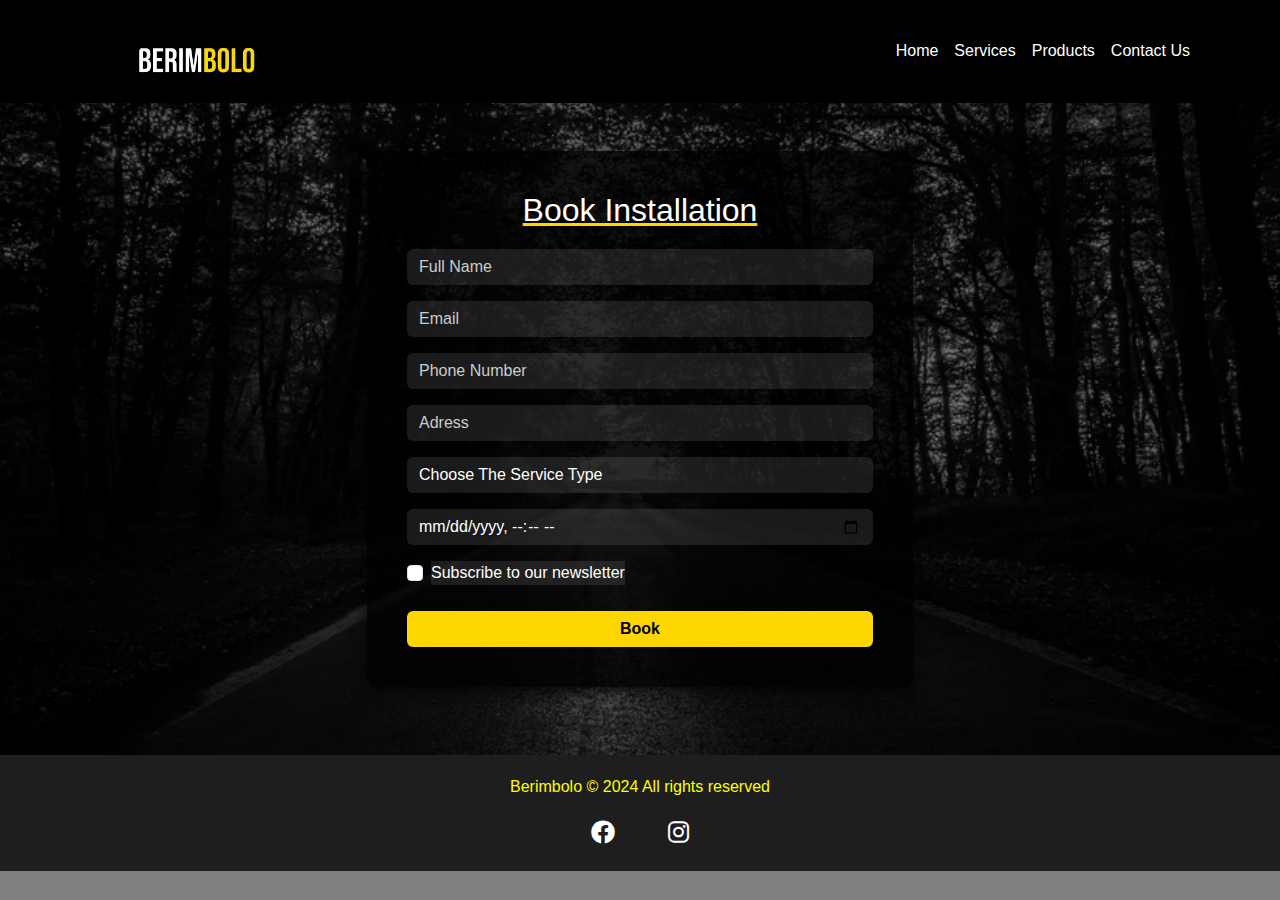
<file: BERIMBOLOV0.1/book-installation.html>
<!DOCTYPE html>
<html lang="en">
<head>
    <meta charset="UTF-8">
    <meta name="viewport" content="width=device-width, initial-scale=1.0">
    <link rel="stylesheet" href="./css/bootstrap.min.css">
    <link rel="stylesheet" href="./css/hom-style.css">
    <link rel="stylesheet" href="./css/contactus-style.css">
    <link href="https://cdnjs.cloudflare.com/ajax/libs/font-awesome/6.0.0/css/all.min.css" rel="stylesheet">
    <title>BERIMBOLO</title>
</head>
<body>

    <nav class="navbar navbar-expand-lg navbar-light bg-black">
        <div class="container">
          <a href="index.html"><img src="./imgs/BERIMBOLO logo.png" alt="BERIMBOLO_logo" width="250"></a>
          <button class="navbar-toggler" type="button" data-bs-toggle="collapse" data-bs-target="#navbarSupportedContent" aria-controls="navbarSupportedContent" aria-expanded="false" aria-label="Toggle navigation">
            <span class="navbar-toggler-icon"></span>
          </button>
    
          <div class="collapse navbar-collapse" id="navbarSupportedContent">
            <ul class="navbar-nav ms-auto">
              <li class="nav-item">
                <a class="nav-link navi nav-hover" href="index.html">Home</a>
              </li>
              <li class="nav-item">
                <a class="nav-link navi nav-hover" href="services.html">Services</a>
              </li>
              <li class="nav-item">
                <a class="nav-link navi nav-hover" href="products.html">Products</a>
              </li>
              <li class="nav-item">
                <a class="nav-link navi nav-hover" href="contact.html">Contact Us</a>
              </li>
            </ul>
          </div>
        </div>
      </nav>

      <section class="py-5">
        <div class="container">
          <div class="row justify-content-center">
            <div class="col-lg-6 col-md-8 col-sm-12">
              <div class="contact-container">
                <h1 class="text-center">Book Installation</h1>
                <form>
                  <div class="mb-3">
                    <input type="text" class="form-control" placeholder="Full Name">
                  </div>
                  <div class="mb-3">
                    <input type="email" class="form-control" placeholder="Email">
                  </div>
                  <div class="mb-3">
                    <input type="text" class="form-control" placeholder="Phone Number">
                  </div>
                  <div class="mb-3">
                    <input type="text" class="form-control" placeholder="Adress">
                  </div>
                  <div class="mb-3">
                    <select id="options" name="choice" required class="mb-3 form-control">
                      <option value="" disabled selected>Choose The Service Type <span><i class="fa-solid fa-caret-down"></i></span></option>
                      <option value="option1">Small Business</option>
                      <option value="option2">Houses</option>
                    </select>
                  </div>
                  <div class="mb-3">
                    <input type="datetime-local" name="" id="" class="form-control">
                  </div>
                  <div class="form-check mb-3">
                    <input type="checkbox" class="form-check-input" id="newsletter">
                    <label class="form-check-label" for="newsletter">Subscribe to our newsletter</label>
                  </div>


                  <button type="submit" class="btn btn-send">Book</button>
                </form>
              </div>
            </div>
          </div>
        </div>
      </section>

      <footer class="text-align: center; padding: 20px; background-color: #333; color: white;">
        <p>Berimbolo © 2024 All rights reserved</p>
        <a href="#" target="_blank" class="social-icon">
          <i class="fa-brands fa-facebook"></i>
        </a>
        <a href="#" target="_blank" class="social-icon">
          <i class="fa-brands fa-x-twitter"></i>
        </a>
        <a href="#" target="_blank" class="social-icon">
          <i class="fa-brands fa-instagram"></i>
        </a>
    
        </div>
      </footer>
    
</body>
</html>
</file>
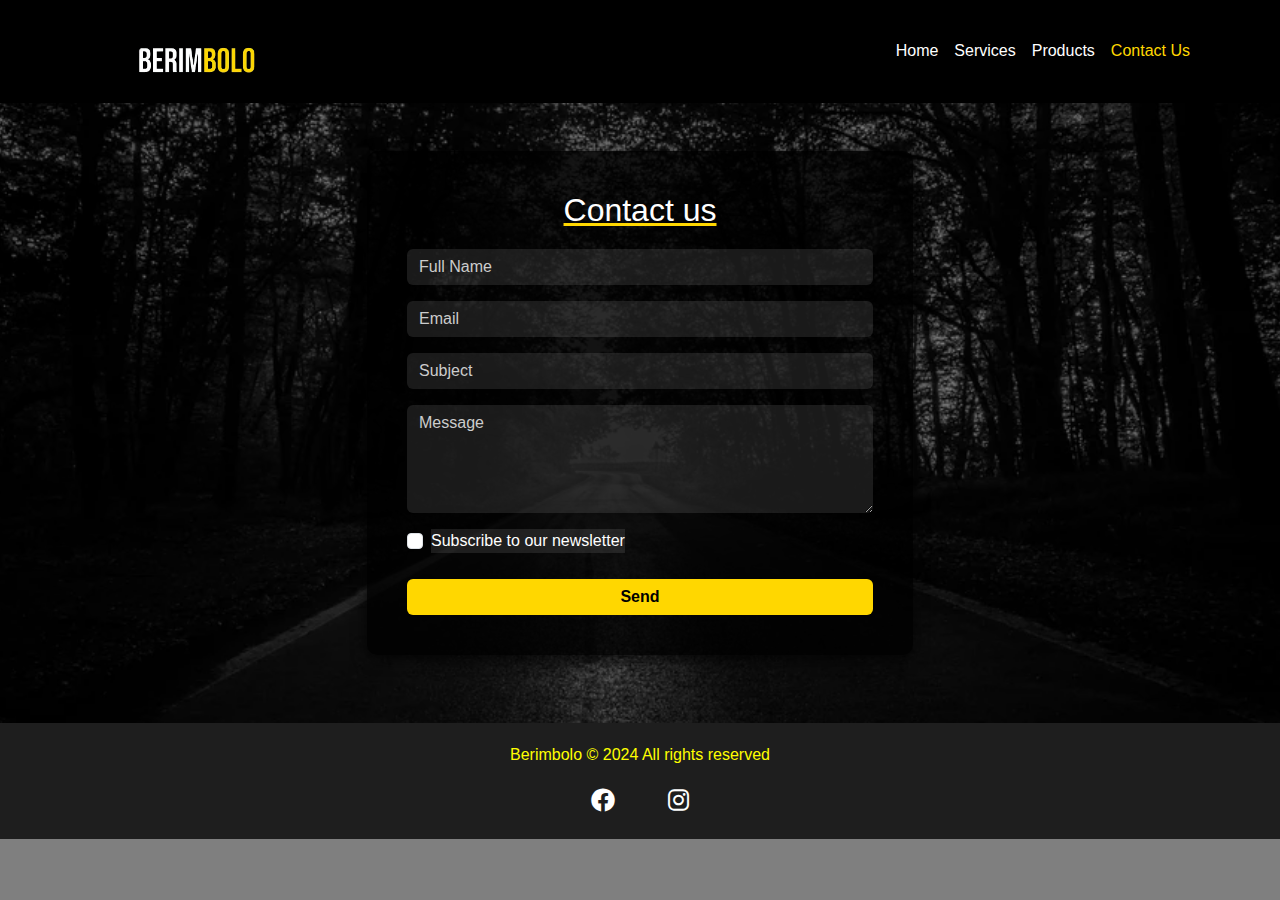
<file: BERIMBOLOV0.1/contact.html>
<!DOCTYPE html>
<html lang="en">
<head>
  <meta charset="UTF-8">
  <meta name="viewport" content="width=device-width, initial-scale=1.0">
  <title>BERIMBOLO</title>

    <link rel="stylesheet" href="./css/bootstrap.min.css">
    <link rel="stylesheet" href="./css/hom-style.css">
    <link rel="stylesheet" href="./css/contactus-style.css">
    <head>
      <link href="https://cdnjs.cloudflare.com/ajax/libs/font-awesome/6.0.0/css/all.min.css" rel="stylesheet">
    </head>
    
   
</head>
<body>


    <nav class="navbar navbar-expand-lg navbar-light bg-black">
        <div class="container">
         <a href="index.html"> <img src="./imgs/BERIMBOLO logo.png" alt="BERIMBOLO_logo" width="250"></a>
          <button class="navbar-toggler" type="button" data-bs-toggle="collapse" data-bs-target="#navbarSupportedContent" aria-controls="navbarSupportedContent" aria-expanded="false" aria-label="Toggle navigation">
            <span class="navbar-toggler-icon"></span>
          </button>
    
          <div class="collapse navbar-collapse" id="navbarSupportedContent">
            <ul class="navbar-nav ms-auto">
              <li class="nav-item">
                <a class="nav-link navi nav-hover" href="index.html">Home</a>
              </li>
              <li class="nav-item">
                <a class="nav-link navi nav-hover" href="services.html">Services</a>
              </li>
              <li class="nav-item">
                <a class="nav-link navi nav-hover" href="products.html">Products</a>
              </li>
              <li class="nav-item">
                <a class="nav-link navi nav-hover active" href="contact.html">Contact Us</a>
              </li>
            </ul>
          </div>
        </div>
      </nav>
  <!-- Contact Form Section -->
  <section class="py-5">
    <div class="container">
      <div class="row justify-content-center">
        <div class="col-lg-6 col-md-8 col-sm-12">
          <div class="contact-container">
            <h1 class="text-center">Contact us</h1>
            <form>
              <div class="mb-3">
                <input type="text" class="form-control" placeholder="Full Name">
              </div>
              <div class="mb-3">
                <input type="email" class="form-control" placeholder="Email">
              </div>
              <div class="mb-3">
                <input type="text" class="form-control" placeholder="Subject">
              </div>
              <div class="mb-3">
                <textarea class="form-control" rows="4" placeholder="Message"></textarea>
              </div>
              <div class="form-check mb-3">
                <input type="checkbox" class="form-check-input" id="newsletter">
                <label class="form-check-label" for="newsletter">Subscribe to our newsletter</label>
              </div>
              <button type="submit" class="btn btn-send">Send</button>
            </form>
          </div>
        </div>
      </div>
    </div>
  </section>

  <!-- Footer -->
  <footer class="text-align: center; padding: 20px; background-color: #333; color: white;">
    <p>Berimbolo © 2024 All rights reserved</p>
    <a href="#" target="_blank" class="social-icon">
      <i class="fa-brands fa-facebook"></i>
    </a>
    <a href="#" target="_blank" class="social-icon">
      <i class="fa-brands fa-x-twitter"></i>
    </a>
    <a href="#" target="_blank" class="social-icon">
      <i class="fa-brands fa-instagram"></i>
    </a>

    </div>
  </footer>

  <script src="https://cdn.jsdelivr.net/npm/bootstrap@5.3.0-alpha3/dist/js/bootstrap.bundle.min.js"></script>
</body>
</html>
</file>
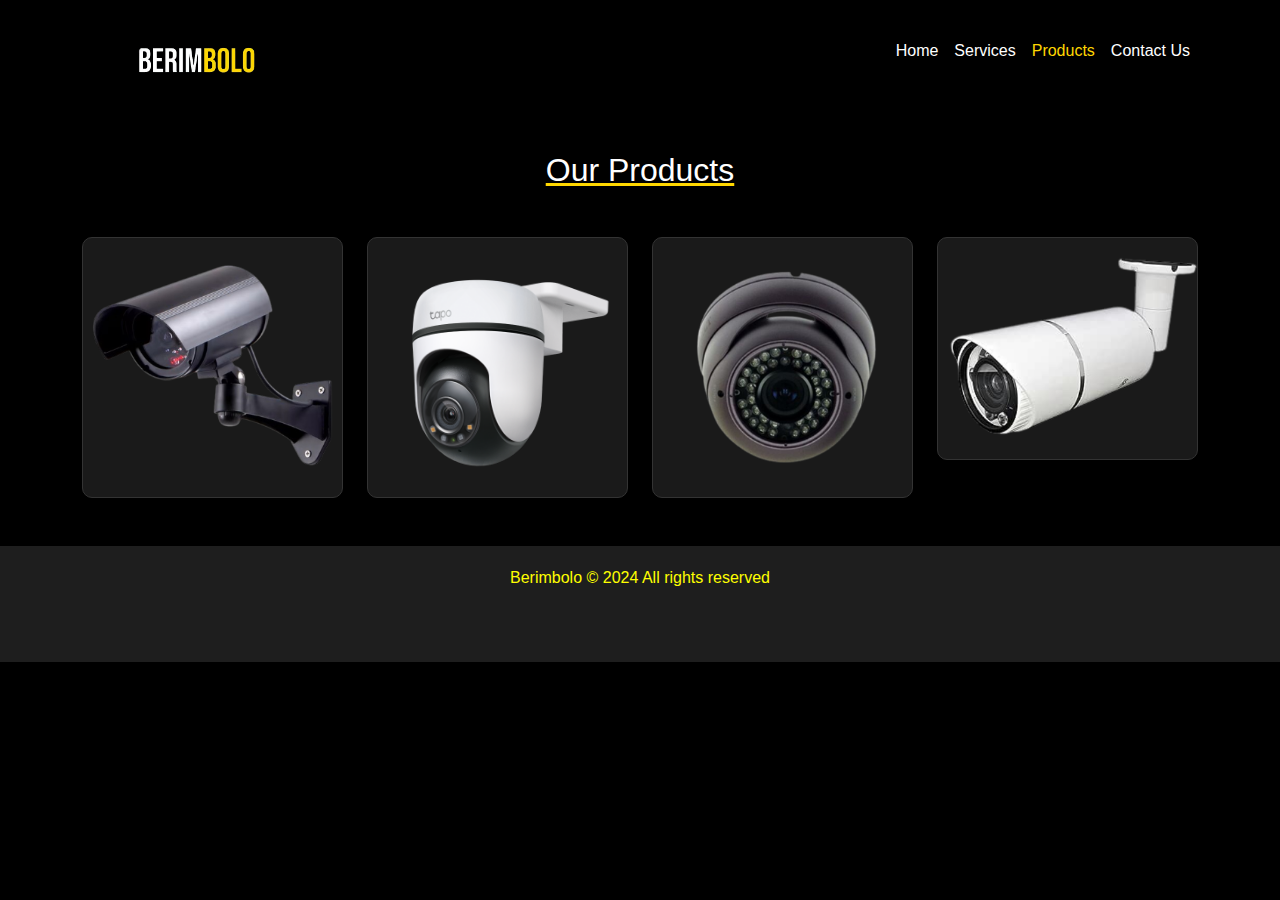
<file: BERIMBOLOV0.1/products.html>
<!DOCTYPE html>
<html lang="en">
<head>
  <meta charset="UTF-8">
  <meta name="viewport" content="width=device-width, initial-scale=1.0">
  <title>BERIMBOLO</title>

<link rel="stylesheet" href="./css/bootstrap.min.css">
  <link rel="stylesheet" href="./css/hom-style.css">
<link rel="stylesheet" href="./css/products-style.css">
</head>
<body>


  <nav class="navbar navbar-expand-lg navbar-light bg-black">
    <div class="container">
      <a href="index.html"><img src="./imgs/BERIMBOLO logo.png" alt="BERIMBOLO_logo" width="250"></a>
      <button class="navbar-toggler" type="button" data-bs-toggle="collapse" data-bs-target="#navbarSupportedContent" aria-controls="navbarSupportedContent" aria-expanded="false" aria-label="Toggle navigation">
        <span class="navbar-toggler-icon"></span>
      </button>

      <div class="collapse navbar-collapse" id="navbarSupportedContent">
        <ul class="navbar-nav ms-auto">
          <li class="nav-item">
            <a class="nav-link navi nav-hover" href="index.html">Home</a>
          </li>
          <li class="nav-item">
            <a class="nav-link navi nav-hover" href="services.html">Services</a>
          </li>
          <li class="nav-item">
            <a class="nav-link navi nav-hover active" href="products.html">Products</a>
          </li>
          <li class="nav-item">
            <a class="nav-link navi nav-hover" href="contact.html">Contact Us</a>
          </li>
        </ul>
      </div>
    </div>
  </nav>

  <div class="container my-5">
    <h1 class="text-center">Our Products</h1>
    <div class="row g-4 mt-4">
      <!-- Product 1 -->
      <div class="col-md-6 col-lg-3">
        <div class="product-card">
          <img src="./imgs/Products/bcn.png" alt="Camera 1">
          <div class="product-info">
            <h2>Soney A-300</h2>
            <p>hs-t012aa, ahd 1080p, security camera, 2.0 megapixel - black</p>
            <p class="price">129.99$</p>
          </div>
        </div>
      </div>
      <!-- Product 2 -->
      <div class="col-md-6 col-lg-3">
        <div class="product-card">
          <img src="./imgs/Products/Tapo_C500_EU_2.0_overview_2406_English_01_normal_20240620075822n.png" alt="Camera 2">
          <div class="product-info">
            <h2>Tapo</h2>
            <p>hs-t012aa, ahd 1080p, security camera, 2.0 megapixel - white</p>
            <p class="price">149.99$</p>
          </div>
        </div>
      </div>
      <!-- Product 3 -->
      <div class="col-md-6 col-lg-3">
        <div class="product-card">
          <img src="./imgs/Products/download.png" alt="Camera 3">
          <div class="product-info">
            <h2>Soney A-350</h2>
            <p>hs-t012aa, ahd 1080p, security camera, 2.0 megapixel - black</p>
            <p class="price">139.99$</p>
          </div>
        </div>
      </div>
      <!-- Product 4 -->
      <div class="col-md-6 col-lg-3">
        <div class="product-card">
          <img src="./imgs/Products/gg.png" alt="Camera 4">
          <div class="product-info">
            <h2>Camera 4</h2>
            <p>Description of Camera 4</p>
            <p class="price">159.99$</p>
          </div>
        </div>

      </div>
    </div>
  </div>
  <footer class="text-align: center; padding: 20px; background-color: #333; color: black;">
    <p>Berimbolo © 2024 All rights reserved</p>
    <a href="#" target="_blank" class="social-icon">
      <i class="fa-brands fa-facebook"></i>
    </a>
    <a href="#" target="_blank" class="social-icon">
      <i class="fa-brands fa-x-twitter"></i>
    </a>
    <a href="#" target="_blank" class="social-icon">
      <i class="fa-brands fa-instagram"></i>
    </a>

    </div>
  </footer>
  <script src="./js/bootstrap.bundle.js"></script>
</body>
</html>
</file>
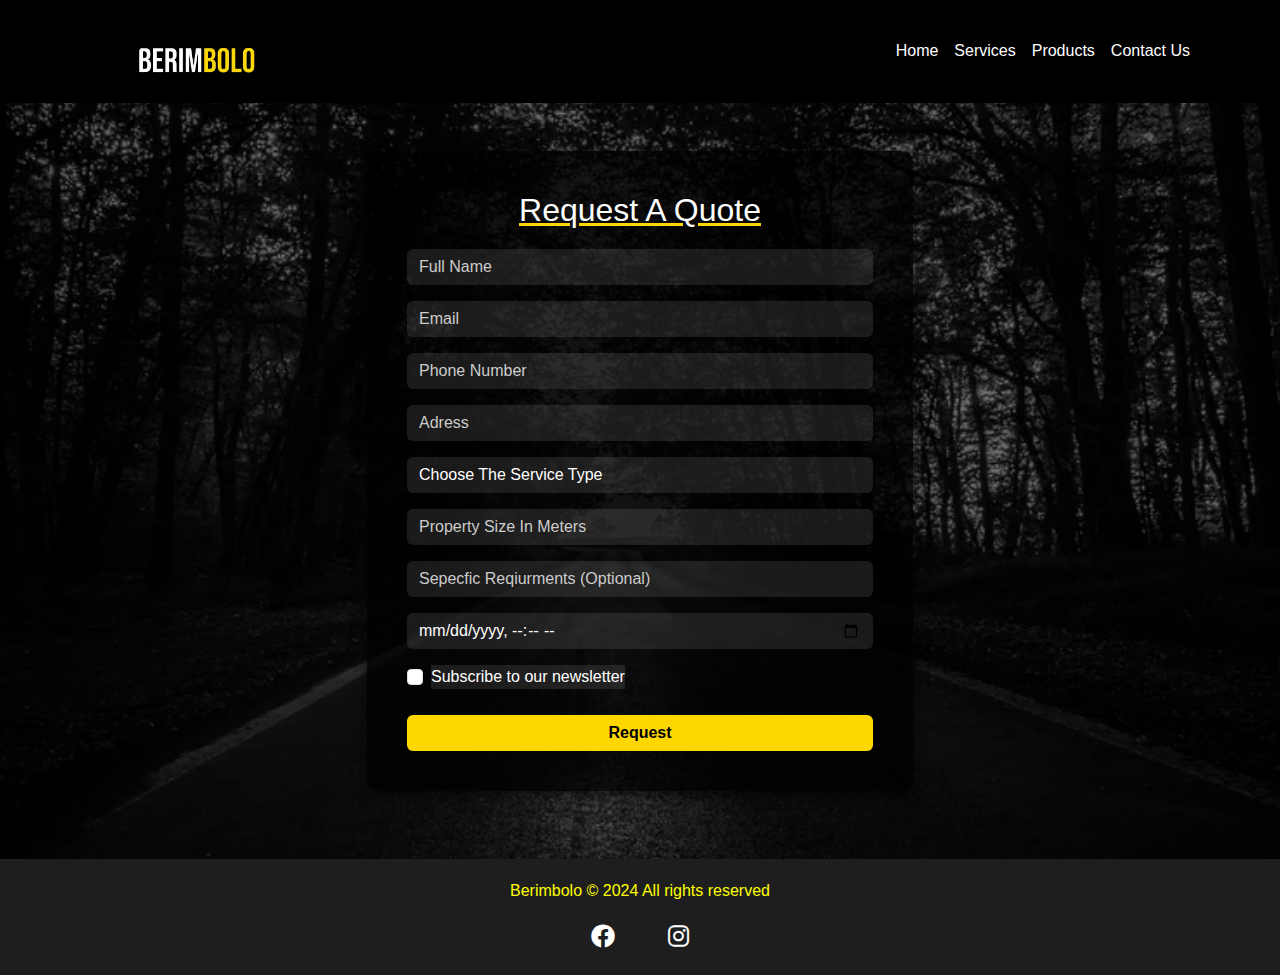
<file: BERIMBOLOV0.1/quote.html>
<!DOCTYPE html>
<html lang="en">
<head>
    <meta charset="UTF-8">
    <meta name="viewport" content="width=device-width, initial-scale=1.0">
    <link rel="stylesheet" href="./css/bootstrap.min.css">
    <link rel="stylesheet" href="./css/hom-style.css">
    <link rel="stylesheet" href="./css/contactus-style.css">
    <link href="https://cdnjs.cloudflare.com/ajax/libs/font-awesome/6.0.0/css/all.min.css" rel="stylesheet">
    <title>BERIMBOLO</title>
</head>
<body>

    <nav class="navbar navbar-expand-lg navbar-light bg-black">
        <div class="container">
         <a href="index.html"> <img src="./imgs/BERIMBOLO logo.png" alt="BERIMBOLO_logo" width="250"></a>
          <button class="navbar-toggler" type="button" data-bs-toggle="collapse" data-bs-target="#navbarSupportedContent" aria-controls="navbarSupportedContent" aria-expanded="false" aria-label="Toggle navigation">
            <span class="navbar-toggler-icon"></span>
          </button>
    
          <div class="collapse navbar-collapse" id="navbarSupportedContent">
            <ul class="navbar-nav ms-auto">
              <li class="nav-item">
                <a class="nav-link navi nav-hover" href="index.html">Home</a>
              </li>
              <li class="nav-item">
                <a class="nav-link navi nav-hover" href="services.html">Services</a>
              </li>
              <li class="nav-item">
                <a class="nav-link navi nav-hover" href="products.html">Products</a>
              </li>
              <li class="nav-item">
                <a class="nav-link navi nav-hover" href="contact.html">Contact Us</a>
              </li>
            </ul>
          </div>
        </div>
      </nav>

      <section class="py-5">
        <div class="container">
          <div class="row justify-content-center">
            <div class="col-lg-6 col-md-8 col-sm-12">
              <div class="contact-container">
                <h1 class="text-center">Request A Quote</h1>
                <form>
                  <div class="mb-3">
                    <input type="text" class="form-control" placeholder="Full Name">
                  </div>
                  <div class="mb-3">
                    <input type="email" class="form-control" placeholder="Email">
                  </div>
                  <div class="mb-3">
                    <input type="text" class="form-control" placeholder="Phone Number">
                  </div>
                  <div class="mb-3">
                    <input type="text" class="form-control" placeholder="Adress">
                  </div>
                  <div class="mb-3">
                    <select id="options" name="choice" required class="mb-3 form-control">
                      <option value="" disabled selected>Choose The Service Type <span><i class="fa-solid fa-caret-down d-inline-block"></i></span></option>
                      <option value="option1">Small Business</option>
                      <option value="option2">Houses</option>
                    </select>
                    <div>
                        <input type="number" class="form-control d-inline-block" placeholder="Property Size In Meters">
                      </div>
                  </div>
                  <div class="mb-3">
                    <input type="text" name="" id="" class="form-control" placeholder="Sepecfic Reqiurments (Optional)">
                  </div>
                  <div class="mb-3">
                    <input type="datetime-local" name="" id="" class="form-control">
                  </div>
                  <div class="form-check mb-3">
                    <input type="checkbox" class="form-check-input" id="newsletter">
                    <label class="form-check-label" for="newsletter">Subscribe to our newsletter</label>
                  </div>


                  <button type="submit" class="btn btn-send">Request</button>
                </form>
              </div>
            </div>
          </div>
        </div>
      </section>

      <footer class="text-align: center; padding: 20px; background-color: #333; color: white;">
        <p>Berimbolo © 2024 All rights reserved</p>
        <a href="#" target="_blank" class="social-icon">
          <i class="fa-brands fa-facebook"></i>
        </a>
        <a href="#" target="_blank" class="social-icon">
          <i class="fa-brands fa-x-twitter"></i>
        </a>
        <a href="#" target="_blank" class="social-icon">
          <i class="fa-brands fa-instagram"></i>
        </a>
    
        </div>
      </footer>
    
</body>
</html>
</file>
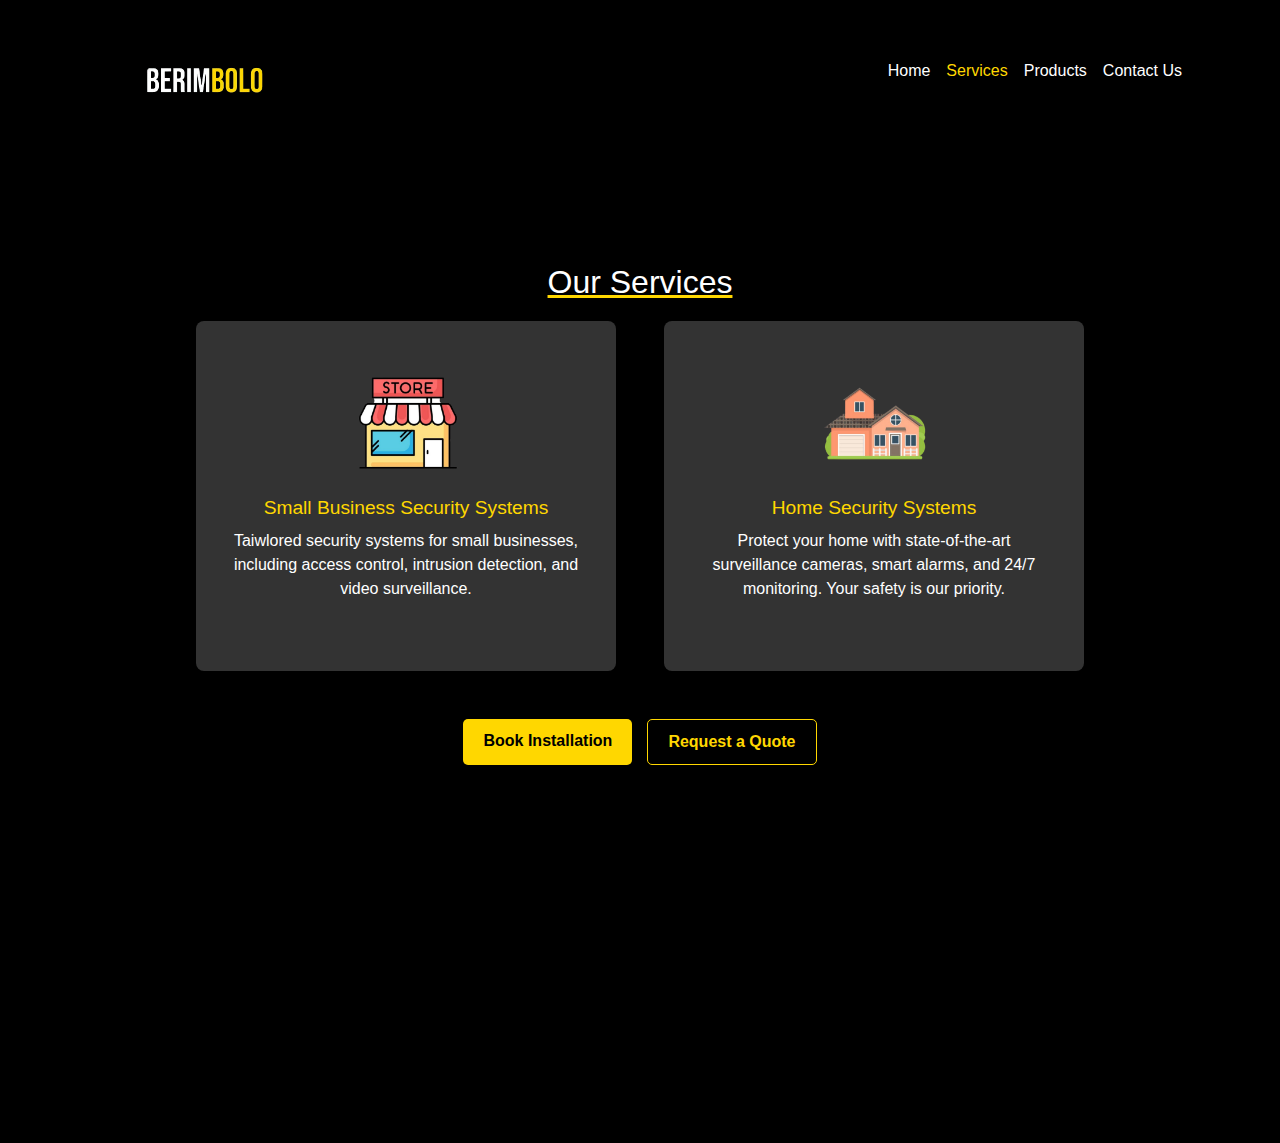
<file: BERIMBOLOV0.1/services.html>
<!DOCTYPE html>
<html lang="en">
<head>
    <meta charset="UTF-8">
    <meta name="viewport" content="width=device-width, initial-scale=1.0">
    <link rel="stylesheet" href="./css/bootstrap.min.css">
    <link rel="stylesheet" href="./css/hom-style.css">
    <link rel="stylesheet" href="./css/services-style.css">
    <title>BERIMBOLO</title>
</head>
<body>
    <nav class="navbar navbar-expand-lg navbar-light bg-black">
        <div class="container">
         <a href="index.html"> <img src="./imgs/BERIMBOLO logo.png" alt="BERIMBOLO_logo" width="250"></a>
          <button class="navbar-toggler" type="button" data-bs-toggle="collapse" data-bs-target="#navbarSupportedContent" aria-controls="navbarSupportedContent" aria-expanded="false" aria-label="Toggle navigation">
            <span class="navbar-toggler-icon"></span>
          </button>
    
          <div class="collapse navbar-collapse" id="navbarSupportedContent">
            <ul class="navbar-nav ms-auto">
              <li class="nav-item">
                <a class="nav-link navi nav-hover" href="index.html">Home</a>
              </li>
              <li class="nav-item">
                <a class="nav-link navi nav-hover active" href="services.html">Services</a>
              </li>
              <li class="nav-item">
                <a class="nav-link navi nav-hover" href="products.html">Products</a>
              </li>
              <li class="nav-item">
                <a class="nav-link navi nav-hover" href="contact.html">Contact Us</a>
              </li>
            </ul>
          </div>
        </div>
      </nav>

      <main>
        

  <div class="container">
    <h1>Our Services</h1>
    <div class="row gap-5 justify-content-center">
      <!-- Card 1 -->
      <div class="col-lg-5">
        <img src="./imgs/Services/depositphotos_358692326-stock-illustration-convenience-store-rgb-color-icon-removebg-preview.png" alt="Small Business Icon" class="img-fluid h-50">
        <h2>Small Business Security Systems</h2>
        <p>Taiwlored security systems for small businesses, including access control, intrusion detection, and video surveillance.</p>
      </div>
      <!-- Card 2 -->
      <div class="col-lg-5">
        <img src="./imgs/Services/istockphoto-1207021262-612x612-removebg-preview.png" alt="Home Security Icon" class="img-fluid h-50">
        <h2>Home Security Systems</h2>
        <p>Protect your home with state-of-the-art surveillance cameras, smart alarms, and 24/7 monitoring. Your safety is our priority.</p>
      </div>
    </div>

      <div class="buttons m-5">
        <a href="book-installation.html" class="btn-yellow">Book Installation</a>
        <a href="quote.html" class="btn-black">Request a Quote</a>
      </div>



 


  <script src="./js/bootstrap.bundle.js"></script>

          
          
      </main>

      
</body>
</html>
</file>
<file: BERIMBOLOV0.1/css/hom-style.css>
body{
    background-color: black;
    color: white;
}

.navi{
    color: white;
}



.nav-link.active {
    color: #FFD700 !important; 
  }

.nav-item.active {
    color: #FFD700 !important; 
  }

 
.nav-link:hover {
    color: #FFD700; 
  }

  header {
    position: relative;
    display: flex;
    background: 
      linear-gradient(to right, rgba(0, 0, 0, 0.5), rgba(0, 0, 0, 0.5)),
      url("../imgs/IK10-removebg-preview.png");
    background-size: cover;
    background-position: center; 
    height: 60vh;
    width: 80%;
    margin: 0 auto;
    text-align: center;
    justify-content: center;
    align-items: center;
    margin-bottom: 50px;
  }

.tag{
    position: absolute;
    top: 67%; 
    left: 50%; 
    transform: translate(-50%, -50%);
    font-size: 20px;
    color: white;
    
}

span{
    color: #FFD700;
}

.btn-book{
    background-color: #FFD700;
}

.btn-book:hover{
    background-color: #f7dd48;
    color: black;
}

.btn-req{
    background: transparent;
    border:solid 1px #FFD700;
    color: white;
}

.btn-req:hover{
    background-color: #FFD700;
    color: black;
}

.btn{
    margin-top: 10px;
    margin-right: 15px;
}

body {
  font-family: Arial, sans-serif;
  background: #000;
  color: #fff;
}

.slider{
  width: 400px;
  max-width: 100vw;
  height: 400px;
  margin: auto;
  position: relative;
  overflow: hidden;
}
.slider .list{
  position: absolute;
  width: max-content;
  height: 100%;
  left: 0;
  top: 0;
  display: flex;
  transition: 1s;
}
.slider .list img{
  width: 400px;
  max-width: 100vw;
  height: 100%;
  object-fit: cover;
}
.slider .buttons{
  position: absolute;
  top: 45%;
  left: 5%;
  width: 90%;
  display: flex;
  justify-content: space-between;
}
.slider .buttons button{
  width: 50px;
  height: 50px;
  border-radius: 50%;
  background-color: #FFD700;
  color: black;
  border: none;
  font-family: monospace;
  font-weight: bold;
}
.slider .dots{
  position: absolute;
  bottom: 10px;
  left: 0;
  color: #FFD700;
  width: 100%;
  margin: 0;
  padding: 0;
  display: flex;
  justify-content: center;
}
.slider .dots li{
  list-style: none;
  width: 10px;
  height: 10px;
  background-color: #FFD700;
  margin: 10px;
  border-radius: 20px;
  transition: 0.5s;
  cursor: pointer;
}
.slider .dots li.active{
  width: 30px;
}
@media screen and (max-width: 768px){
  .slider{
      height: 400px;
  }
}

.products-btn{
  text-align: center;
}

  footer {
    background-color: #1E1E1E !important;
    color: yellow !important;
    padding: 20px;
    text-align: center;
    margin-top: 20px;
  }
  .social-icon {
    margin: 0 10px;
    text-decoration: none;
    color: white;
    font-size: 24px;
    transition: color 0.3s ease, transform 0.3s ease;
  }
  .social-icon:hover {
    color: #FFD700; 
    transform: scale(1.2);
  }

  .buttons {
    display: flex;
    justify-content: center;
    gap: 15px;
    margin-top: 15px;
  }
  
  .btn-yellow {
    background-color: #ffd700;
    color: #000;
    padding: 10px 20px;
    border: none;
    border-radius: 5px;
    cursor: pointer;
    font-weight: bold;
    transition: background-color 0.3s;
    text-decoration: none;
  }
  
  .btn-yellow:hover {
    background-color: #e5c200;
  }
  
  .btn-black {
    background-color: #000;
    color: #ffd700;
    padding: 10px 20px;
    border: 1px solid #ffd700;
    border-radius: 5px;
    cursor: pointer;
    font-weight: bold;
    transition: background-color 0.3s;
    text-decoration: none;
  }
  
  .btn-black:hover {
    background-color: #222;
  }
</file>
<file: BERIMBOLOV0.1/css/contactus-style.css>
body {
    margin: 0;
    padding: 0;
    background:  linear-gradient(to right, rgba(0, 0, 0, 0.5), rgba(0, 0, 0, 0.5)), url('../imgs/dark-road-3840-x-2400-wallpaper-0mz2gk49028n6e6p.jpg') no-repeat center center/cover;
    color: white;
    font-family: Arial, sans-serif;
  }

  h1 {
    margin-bottom: 20px;
    font-size: 2rem;
    color: #fff;
    text-decoration: underline;
    text-decoration-color: #ffd700;
  }

  .contact-container {
    background-color: rgba(0, 0, 0, 0.8);
    padding: 40px;
    border-radius: 10px;
    box-shadow: 0 4px 15px rgba(0, 0, 0, 0.7);
  }

  .form-control, .form-check-label {
    background-color: rgba(255, 255, 255, 0.1);
    border: none;
    color: white;
  }

  .form-control::placeholder {
    color: #ccc;
  }

  .form-control:focus {
    box-shadow: none;
    border: 1px solid yellow;
  }

  .btn-send {
    background-color: #ffd700;
    color: black;
    border: none;
    width: 100%;
    font-weight: bold;
  }

  .btn-send:hover {
    background-color: gold;
  }

  footer {
    background-color: #f1f1f1;
    color: black;
    text-align: center;
    padding: 20px 0;
    bottom: 0;
  }

  footer .social-icons a {
    margin: 0 10px;
    color: black;
    font-size: 1.5rem;
    text-decoration: none;
  }

  footer .social-icons a:hover {
    color: gray;
  }
</file>
<file: BERIMBOLOV0.1/css/products-style.css>
body {
  background-color: black;
  color: white;
}

h1 {
  margin-bottom: 20px;
  font-size: 2rem;
  color: #fff;
  text-decoration: underline;
  text-decoration-color: #ffd700;
}

.product-card {
  position: relative;
  overflow: hidden;
  background-color: #1a1a1a;
  border: 1px solid #333;
  border-radius: 10px;
  text-align: center;
  transition: transform 0.3s ease, box-shadow 0.3s ease;
}

.product-card:hover {
  transform: translateY(-10px);
  box-shadow: 0 4px 15px #ffd700;
}

.product-card img {
  max-width: 100%;
  border-radius: 10px;
  transition: opacity 0.3s ease;
}

.product-info {
  position: absolute;
  top: 100%;
  left: 0;
  width: 100%;
  height: 100%;
  background: rgba(0, 0, 0, 0.8);
  color: white;
  padding: 20px;
  text-align: center;
  transition: top 0.3s ease;
}

.product-card:hover img {
  opacity: 0.7;
}

.product-card:hover .product-info {
  top: 0;
}

.price {
  color: green;
  font-weight: bold;
}
</file>
<file: BERIMBOLOV0.1/css/services-style.css>
main{
    display: flex;
    justify-content: center;
    align-content: center;
    text-align: center;
    height: 100vh;
    width: 80%;
    margin: auto;
    margin-top: 100px;
    gap: 100px;
}

.card{
    background-color: #1E1E1E;
    color: white;
    width: 500px;
   
}

.card img{
    width: 200px;
    width: 80%;
    margin: auto;
   
}

.card-title{
    color: #FFD700;
}


/* General Styles */
body {
    font-family: Arial, sans-serif;
    margin: 0;
    padding: 0;
    background-color: #000;
    color: #fff;
    text-align: center;
  }
  
  .container {
    padding: 20px;
    gap: 10px;
  }
  
  h1 {
    margin-bottom: 20px;
    font-size: 2rem;
    color: #fff;
    text-decoration: underline;
    text-decoration-color: #ffd700;
  }
  
  /* .card-container {
    display: grid;
    gap: 100px;
    grid-template-columns: repeat(auto-fit, minmax(300px, 1fr));
    margin-bottom: 20px;
    padding: 10px;
  } */
  
  .col-lg-5 {
    background-color: #333;
    border-radius: 8px;
    padding: 30px;
    box-shadow: 0 4px 6px rgba(0, 0, 0, 0.2);
    text-align: center;
    height: 350px;
  }
  
  .card .icon {
    max-width: 80px;
    margin-bottom: 15px;
  }
  
   h2 {
    color: #ffd700;
    margin-bottom: 10px;
    font-size: 1.2rem;
  }
  
  .card p {
    font-size: 0.9rem;
    color: #ddd;
  }
  
  /* Buttons */
  .buttons {
    display: flex;
    justify-content: center;
    gap: 15px;
  }
  
  .btn-yellow {
    background-color: #ffd700;
    color: #000;
    padding: 10px 20px;
    border: none;
    border-radius: 5px;
    cursor: pointer;
    font-weight: bold;
    transition: background-color 0.3s;
  }
  
  .btn-yellow:hover {
    background-color: #e5c200;
  }
  
  .btn-black {
    background-color: #000;
    color: #ffd700;
    padding: 10px 20px;
    border: 1px solid #ffd700;
    border-radius: 5px;
    cursor: pointer;
    font-weight: bold;
    transition: background-color 0.3s;
  }
  
  .btn-black:hover {
    background-color: #222;
  }
  
  /* Responsive Design */
  @media (max-width: 768px) {
    .card-container {
      grid-template-columns: 1fr;
    }
  
    .buttons {
      flex-direction: column;
      gap: 10px;
    }
  }
</file>
